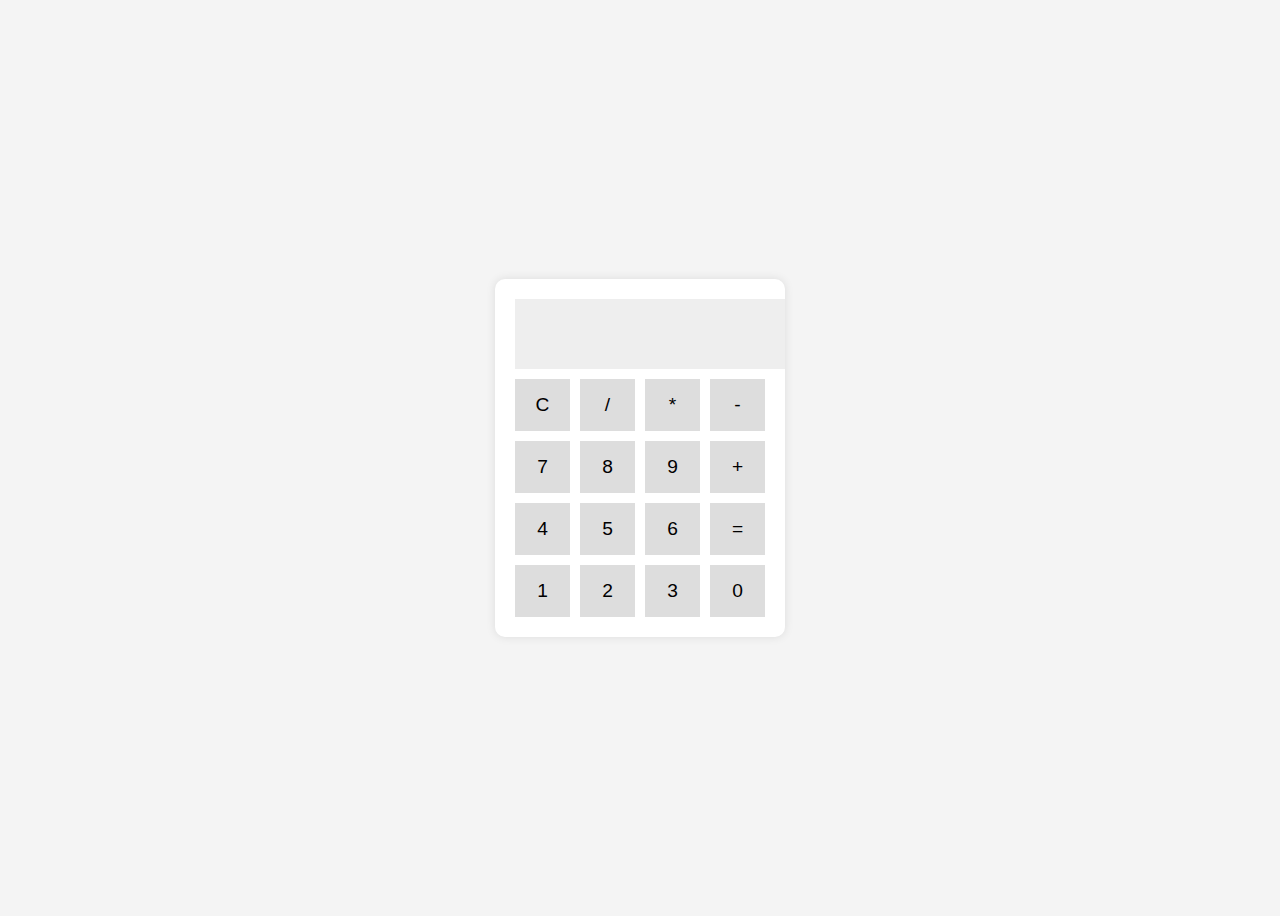
<file: RD Infro Technology/Task 4/index.html>
<!DOCTYPE html>
<html lang="en">
<head>
    <meta charset="UTF-8">
    <meta name="viewport" content="width=device-width, initial-scale=1.0">
    <title>Basic Calculator</title>
    <link rel="stylesheet" href="styles.css">
</head>
<body>
    <div class="calculator">
        <input type="text" id="display" class="display" disabled>
        <div class="buttons">
            <button onclick="clearDisplay()">C</button>
            <button onclick="appendValue('/')">/</button>
            <button onclick="appendValue('*')">*</button>
            <button onclick="appendValue('-')">-</button>
            <button onclick="appendValue('7')">7</button>
            <button onclick="appendValue('8')">8</button>
            <button onclick="appendValue('9')">9</button>
            <button onclick="appendValue('+')">+</button>
            <button onclick="appendValue('4')">4</button>
            <button onclick="appendValue('5')">5</button>
            <button onclick="appendValue('6')">6</button>
            <button onclick="calculateResult()">=</button>
            <button onclick="appendValue('1')">1</button>
            <button onclick="appendValue('2')">2</button>
            <button onclick="appendValue('3')">3</button>
            <button onclick="appendValue('0')">0</button>
        </div>
    </div>
    <script src="index.js"></script>
</body>
</html>
</file>
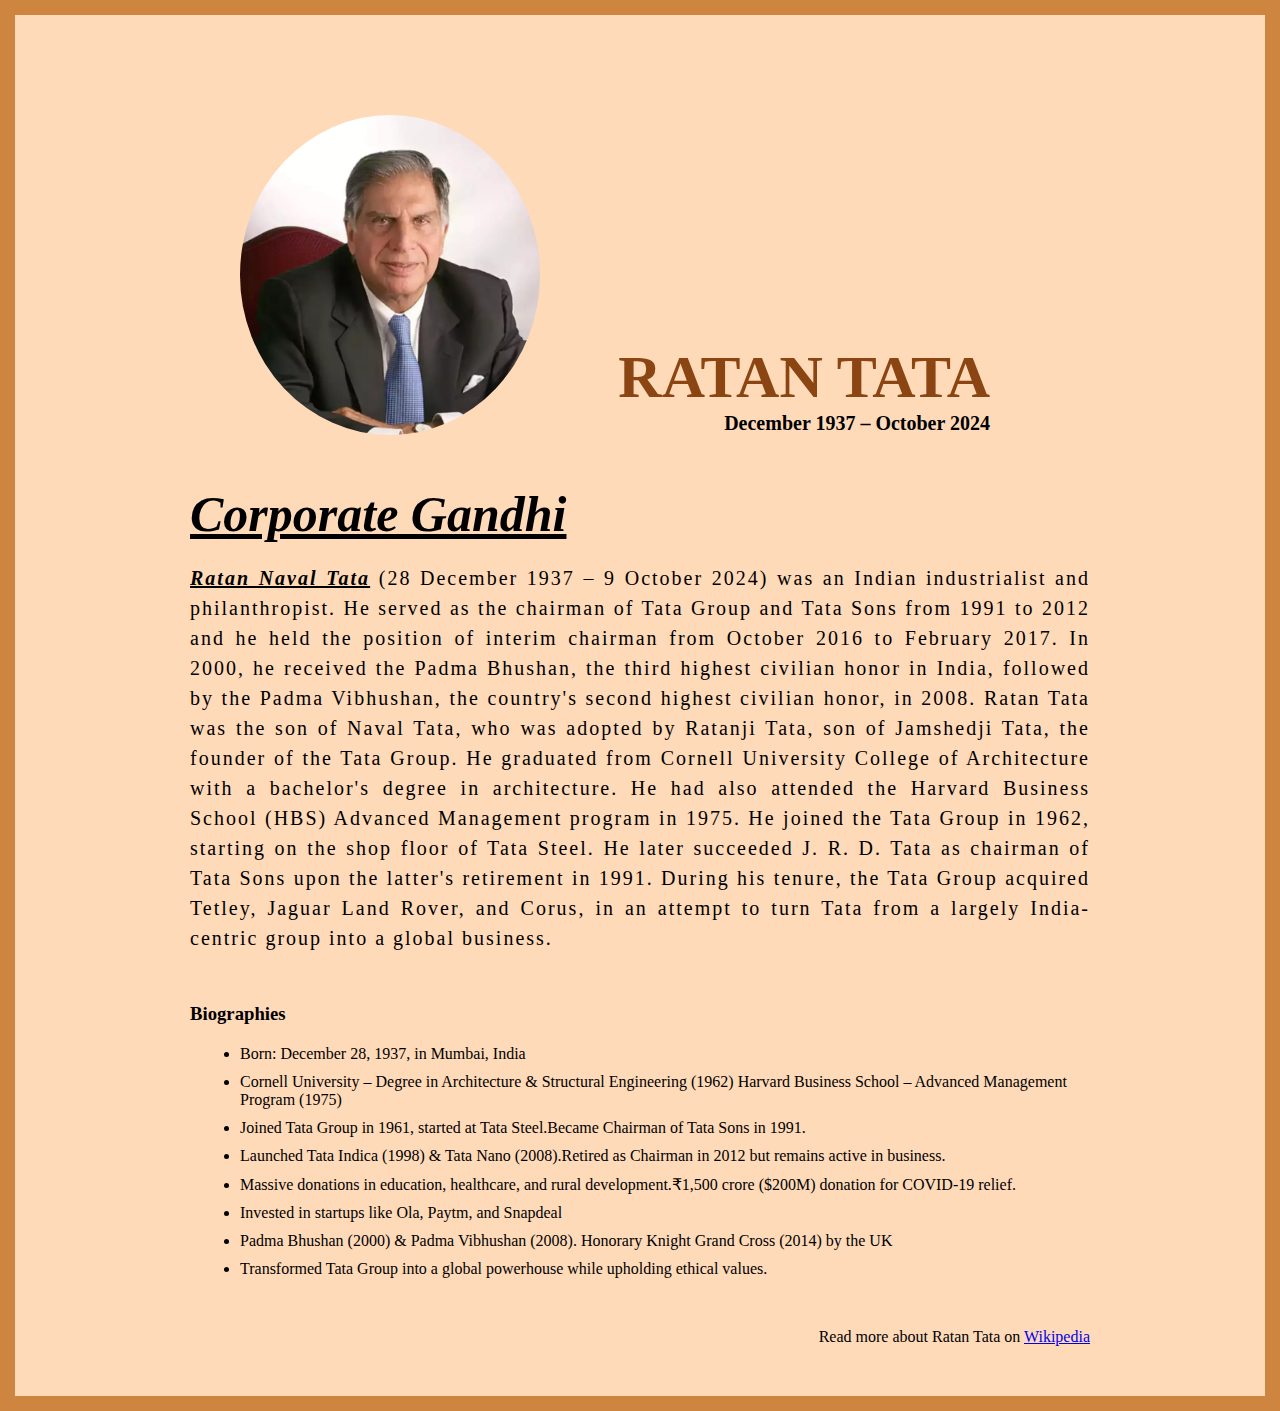
<file: RD Infro Technology/Task 1/tribute.html>
<!DOCTYPE html>
<html lang="en">
<head>
    <meta charset="UTF-8">
    <meta name="viewport" content="width=device-width, initial-scale=1.0">
    <title>The Tribute website | Ratan Tata</title>
    <link rel="stylesheet" href="tribute.css">

</head>
<body>
    <div class="container">
        <div class="content">
            <section class="topsection">
                <div class="imgcontainer">
                    <img src="ratan-tata.webp" alt="tribute">
                </div>
                <div>
                    <h1>Ratan Tata </h1>
                    <h4>December 1937 – October 2024</h4>
                </div>
            </section>
            <section class="aboutsection">
                <h1><i><u>Corporate Gandhi</u></i></h1>
                <p><b><i><u>Ratan Naval Tata</u></i></b> (28 December 1937 – 9 October 2024) was an Indian industrialist and philanthropist. He served as the chairman of Tata Group and Tata Sons from 1991 to 2012 and he held the position of interim chairman from October 2016 to February 2017. In 2000, he received the Padma Bhushan, the third highest civilian honor in India, followed by the Padma Vibhushan, the country's second highest civilian honor, in 2008.
                Ratan Tata was the son of Naval Tata, who was adopted by Ratanji Tata, son of Jamshedji Tata, the founder of the Tata Group. He graduated from Cornell University College of Architecture with a bachelor's degree in architecture. He had also attended the Harvard Business School (HBS) Advanced Management program in 1975. He joined the Tata Group in 1962, starting on the shop floor of Tata Steel. He later succeeded J. R. D. Tata as chairman of Tata Sons upon the latter's retirement in 1991. During his tenure, the Tata Group acquired Tetley, Jaguar Land Rover, and Corus, in an attempt to turn Tata from a largely India-centric group into a global business.</p>
            </section>
            <section class="biosection">
                <h3>Biographies</h3>
                <ul>
                    <li>Born: December 28, 1937, in Mumbai, India</li>
                    <li>Cornell University – Degree in Architecture & Structural Engineering (1962)
                        Harvard Business School – Advanced Management Program (1975)</li>
                    <li>Joined Tata Group in 1961, started at Tata Steel.Became Chairman of Tata Sons in 1991.</li>
                    <li>Launched Tata Indica (1998) & Tata Nano (2008).Retired as Chairman in 2012 but remains active in business.</li>
                    <li>Massive donations in education, healthcare, and rural development.₹1,500 crore ($200M) donation for COVID-19 relief.</li>
                    <li>Invested in startups like Ola, Paytm, and Snapdeal</li>
                    <li>Padma Bhushan (2000) & Padma Vibhushan (2008).
                        Honorary Knight Grand Cross (2014) by the UK</li>
                    <li>Transformed Tata Group into a global powerhouse while upholding ethical values.</li>
                </ul>
            </section>
            <footer>
                <p>Read more about Ratan Tata on <a href="https://en.wikipedia.org/wiki/Ratan_Tata">Wikipedia</a></p>
            </footer>
        </div>
    </div>
</body>
</html>
</file>
<file: RD Infro Technology/Task 4/styles.css>
body {
    display: flex;
    justify-content: center;
    align-items: center;
    height: 100vh;
    background-color: #f4f4f4;
}
.calculator {
    width: 250px;
    background: #fff;
    padding: 20px;
    box-shadow: 0px 0px 10px rgba(0, 0, 0, 0.1);
    border-radius: 10px;
    text-align: center;
}
.display {
    width: 100%;
    height: 50px;
    text-align: right;
    font-size: 1.5em;
    padding: 10px;
    margin-bottom: 10px;
    border: none;
    background: #eee;
}
.buttons {
    display: grid;
    grid-template-columns: repeat(4, 1fr);
    gap: 10px;
}
button {
    padding: 15px;
    font-size: 1.2em;
    border: none;
    background: #ddd;
    cursor: pointer;
}
button:hover {
    background: #bbb;
}
</file>
<file: RD Infro Technology/Task 1/tribute.css>
*{
    margin: 0;
    padding: 0;
    box-sizing: border-box;
}


.container {
    background-color: #ffdab9;
    min-height: 100vh;
    border: 15px solid #cd853f;
}

.content {
    max-width: 900px;
    margin: 0 auto;
}


.topsection{
    margin-top: 100px;
    display: flex;
    justify-content: space-between;
    align-items: flex-end;
}

.topsection h1{
    margin-right: 100px;
    font-size: 60px;
    font-weight: bold;
    color: #8b4513;
    text-transform: uppercase;
}

.topsection h4{
    margin-right: 100px;
    font-size: 20px;
    text-align: end;
}

.imgcontainer{
    margin-left: 50px;
    border-radius: 50%;
    overflow: hidden;

}

.imgcontainer,img {
    width: 300px;
    height: 320px;
    object-fit: cover;
}


.aboutsection{
    margin-top: 50px;
}

.aboutsection h1{
    font-size: 50px;
    font-weight: 400px;
    margin-bottom: 20px;

}

.aboutsection p{
    font-size: 20px;
    line-height: 30px;
    letter-spacing: 2px;
    text-align: justify;
}

.biosection{
    margin: 50px 0;
}

.biosection h3{
    margin-bottom: 20px;
}

.biosection li{
    margin-bottom: 10px;
    margin-left: 50px;
}


footer{
    margin: 50px 0;
}

footer p{
    text-align: end;
}
</file>
